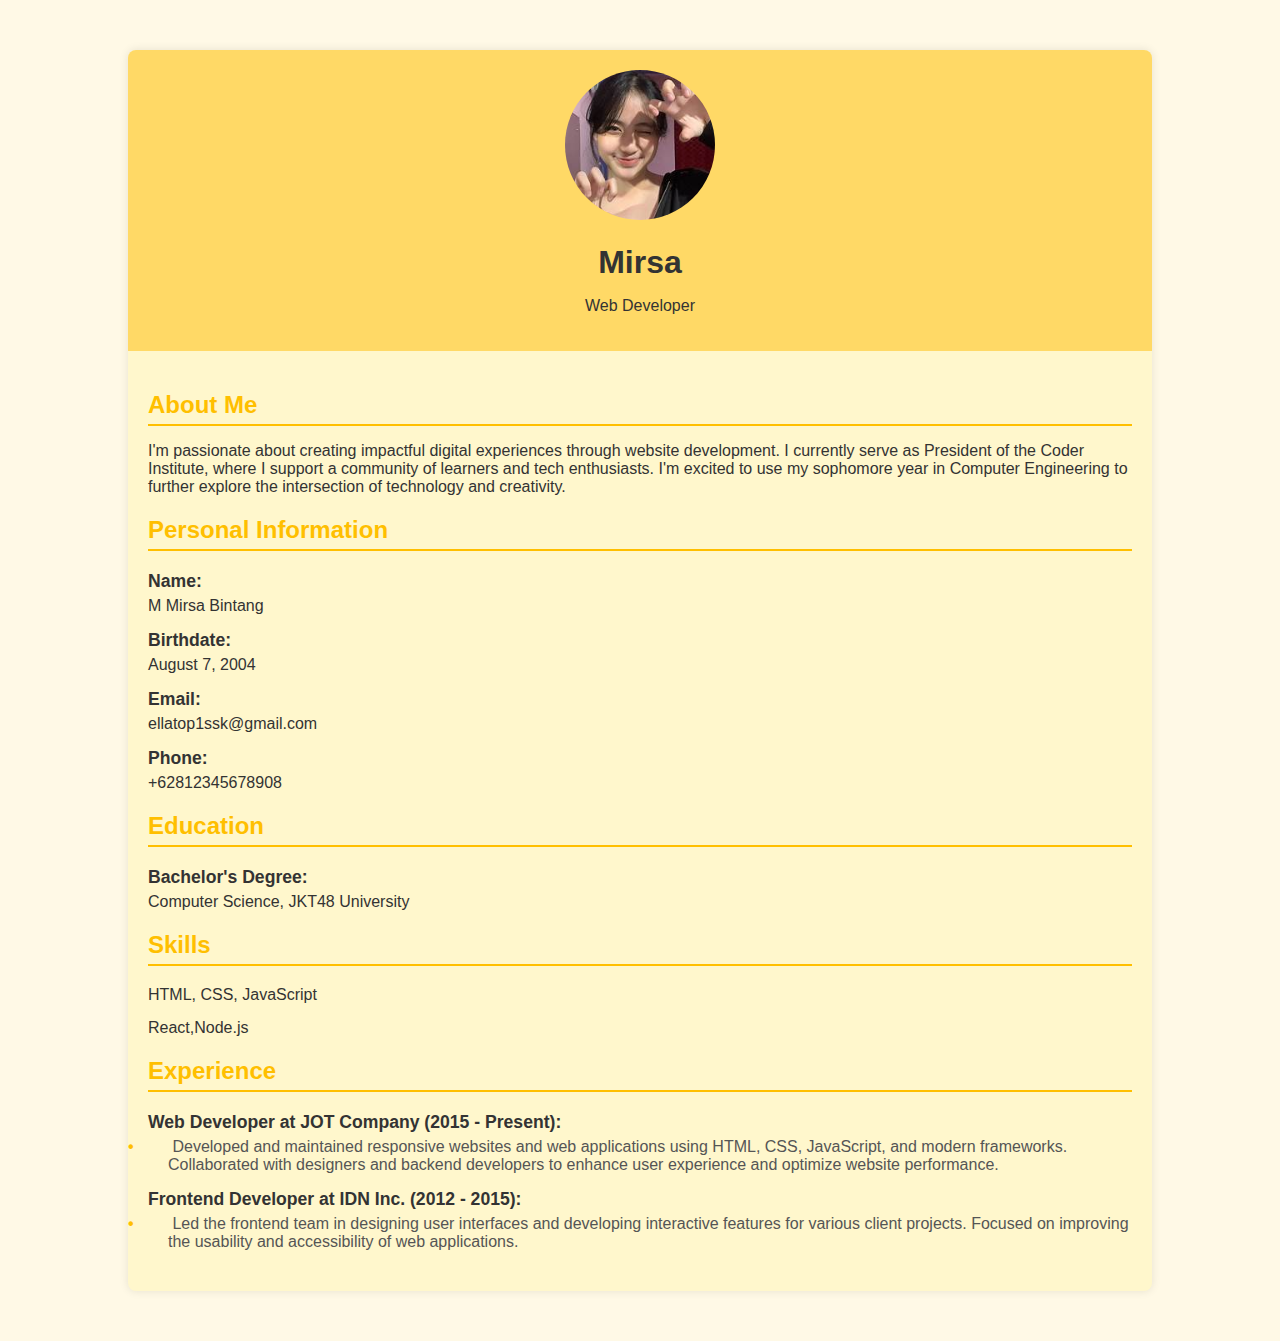
<file: index.html>
<!DOCTYPE html>
<html lang="en">
  <head>
    <meta charset="UTF-8" />
    <meta name="viewport" content="width=device-width, initial-scale=1.0" />
    <title>Biodata</title>
    <link rel="stylesheet" href="style.css" />
  </head>
  <body>
    <div class="container">
      <div class="profile">
        <img src="src/th.jfif" />
        <h1>Mirsa</h1>
        <p>Web Developer</p>
      </div>
      <div class="bio">
        <h2>About Me</h2>
        <p>
          I'm passionate about creating impactful digital experiences through
          website development. I currently serve as President of the Coder
          Institute, where I support a community of learners and tech
          enthusiasts. I'm excited to use my sophomore year in Computer
          Engineering to further explore the intersection of technology and
          creativity.
        </p>

        <h2>Personal Information</h2>
        <ul>
          <li><strong>Name:</strong> M Mirsa Bintang</li>
          <li><strong>Birthdate:</strong> August 7, 2004</li>
          <li><strong>Email:</strong> ellatop1ssk@gmail.com</li>
          <li><strong>Phone:</strong> +62812345678908</li>
        </ul>

        <h2>Education</h2>
        <ul>
          <li>
            <strong>Bachelor's Degree:</strong> Computer Science, JKT48
            University
          </li>
        </ul>

        <h2>Skills</h2>
        <ul>
          <li>HTML, CSS, JavaScript</li>
          <li>React,Node.js</li>
        </ul>

        <h2>Experience</h2>
        <ul>
          <li>
            <strong>Web Developer at JOT Company (2015 - Present):</strong>
            <p>
              Developed and maintained responsive websites and web applications
              using HTML, CSS, JavaScript, and modern frameworks. Collaborated
              with designers and backend developers to enhance user experience
              and optimize website performance.
            </p>
          </li>
          <li>
            <strong>Frontend Developer at IDN Inc. (2012 - 2015):</strong>
            <p>
              Led the frontend team in designing user interfaces and developing
              interactive features for various client projects. Focused on
              improving the usability and accessibility of web applications.
            </p>
          </li>
        </ul>
      </div>
    </div>
  </body>
</html>
</file>
<file: style.css>
body {
    font-family: Arial, sans-serif;
    background-color: #fff9e6;
    /* Light yellow background for the whole page */
    color: #333;
    margin: 0;
    padding: 0;
}

.container {
    width: 80%;
    margin: 50px auto;
    background-color: #fff7cc;
    /* Lighter yellow for the container */
    box-shadow: 0px 0px 10px rgba(0, 0, 0, 0.1);
    border-radius: 8px;
    overflow: hidden;
}

.profile {
    text-align: center;
    padding: 20px;
    background-color: #ffd966;
    /* Bright yellow for the header/profile section */
    color: #333;
}

.profile img {
    width: 150px;
    height: 150px;
    border-radius: 50%;
    margin-bottom: 20px;
}

.profile h1 {
    margin: 0;
    font-size: 2em;
}

.bio {
    padding: 20px;
}

.bio h2 {
    color: #ffbf00;
    /* Gold color for section titles */
    margin-bottom: 10px;
    border-bottom: 2px solid #ffbf00;
    padding-bottom: 5px;
}

.bio ul {
    list-style: none;
    padding: 0;
    margin: 20px 0;
}

.bio ul li {
    margin-bottom: 15px;
}

.bio ul li strong {
    display: block;
    font-size: 1.1em;
    margin-bottom: 5px;
    color: #333;
}

.bio ul li p {
    margin: 0;
    padding-left: 20px;
    text-indent: -20px;
    color: #555;
}

.bio ul li p:before {
    content: "•";
    color: #ffbf00;
    /* Matching bullet point color */
    font-weight: bold;
    display: inline-block;
    width: 20px;
}

.bio ul li:last-child {
    margin-bottom: 0;
}
</file>
